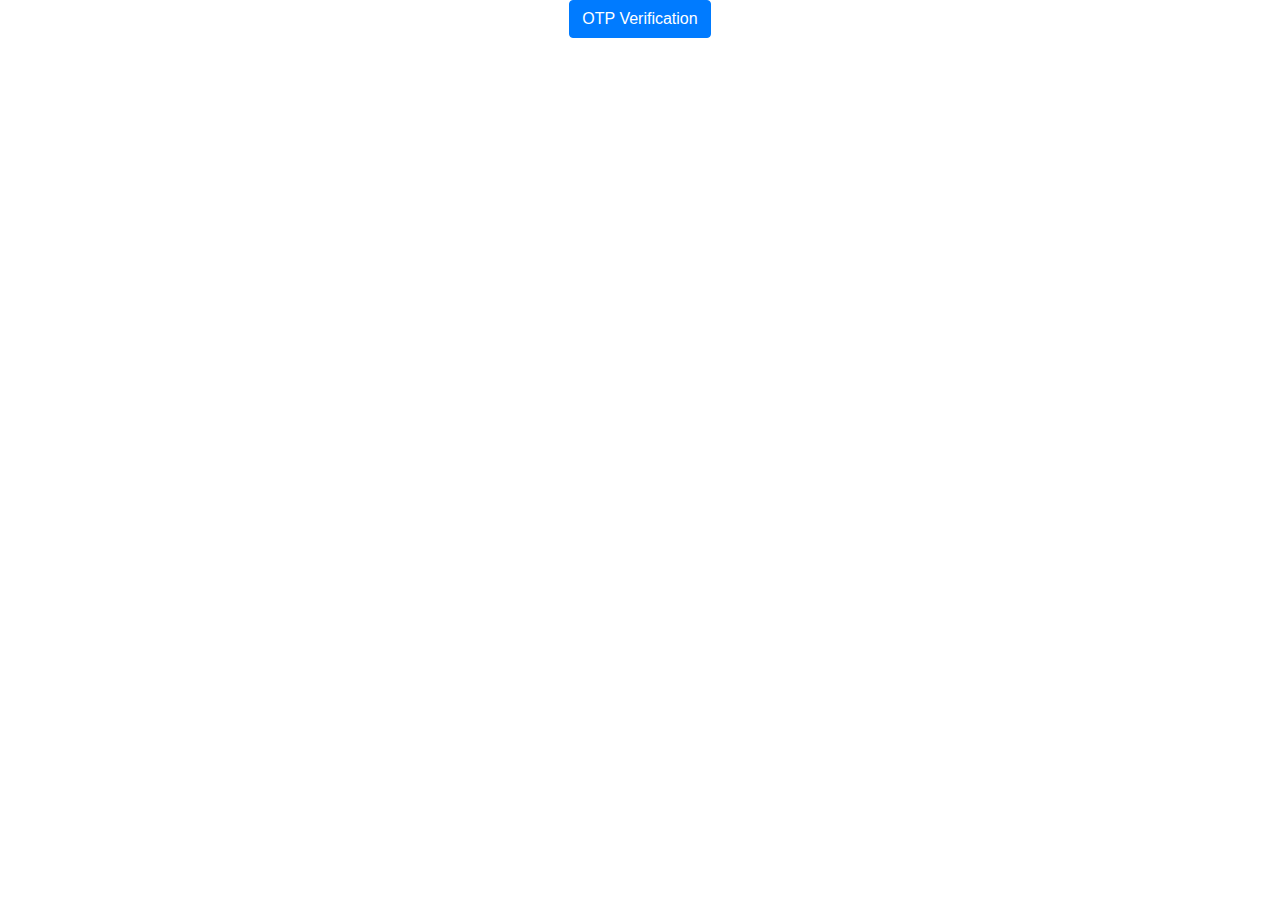
<file: index.html>
<!DOCTYPE html>
<html lang="en">
<head>
    <meta charset="UTF-8">
    <meta http-equiv="X-UA-Compatible" content="IE=edge">
    <meta name="viewport" content="width=device-width, initial-scale=1.0">
    <title>OTP Verification</title>

    <!-- CSS-link -->
    <link rel="stylesheet" href="style.css">

    <!-- Bootstrap-link -->
    <link rel="stylesheet" href="https://maxcdn.bootstrapcdn.com/bootstrap/4.0.0/css/bootstrap.min.css" integrity="sha384-Gn5384xqQ1aoWXA+058RXPxPg6fy4IWvTNh0E263XmFcJlSAwiGgFAW/dAiS6JXm" crossorigin="anonymous">

</head>
<body>
    <div class="text-center">
        <button class="btn btn-primary">
            <a href="main.html" class="btn-primary" style="text-decoration: none;">OTP Verification</a>
        </button>
    </div>
</body>
</html>
</file>
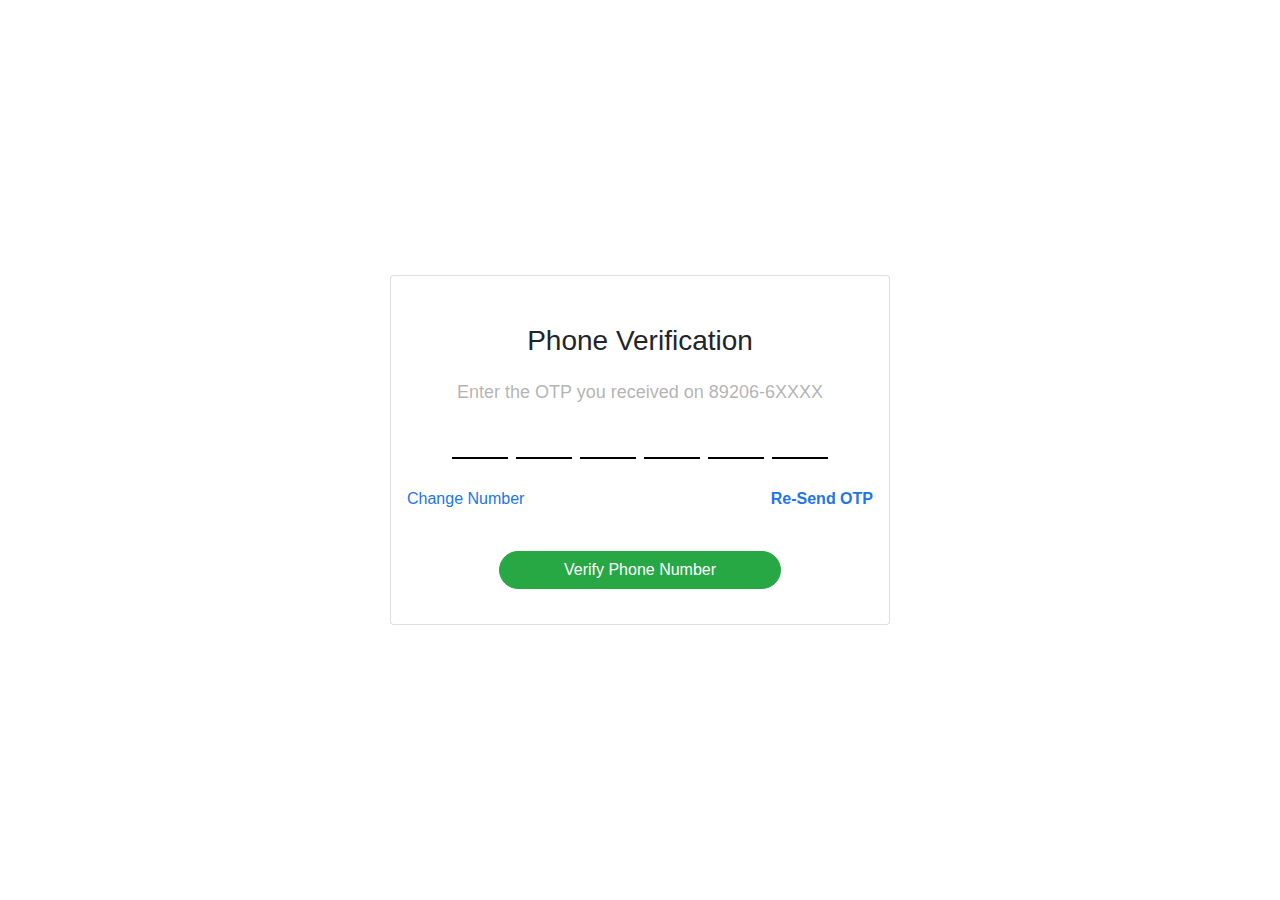
<file: main.html>
<!DOCTYPE html>
<html lang="en">
<head>
    <meta charset="UTF-8">
    <meta http-equiv="X-UA-Compatible" content="IE=edge">
    <meta name="viewport" content="width=device-width, initial-scale=1.0">
    <title>OTP Verification</title>

    <!-- CSS-link -->
    <link rel="stylesheet" href="style.css">

    <!-- AJAX-link -->
    <script src="https://ajax.googleapis.com/ajax/libs/jquery/3.3.1/jquery.min.js"></script>

    <!-- jQuery-link -->
    <script src="https://cdnjs.cloudflare.com/ajax/libs/jquery/3.3.1/jquery.min.js"></script>  

    <!-- Bootstrap-link -->
    <link rel="stylesheet" href="https://maxcdn.bootstrapcdn.com/bootstrap/4.0.0/css/bootstrap.min.css" integrity="sha384-Gn5384xqQ1aoWXA+058RXPxPg6fy4IWvTNh0E263XmFcJlSAwiGgFAW/dAiS6JXm" crossorigin="anonymous">

    <!-- Bootstrap-JavaScript-link -->
    <script src="https://maxcdn.bootstrapcdn.com/bootstrap/3.3.7/js/bootstrap.min.js"></script>

</head>
<body>
    <div class="d-flex justify-content-center align-items-center container app">
        <div class="card py-5 px-3">
            <h3 class="m-0 text-center">Phone Verification</h3><br><h2 class="mobile-text text-center" style="font-size: large;">Enter the OTP you received on 89206-6XXXX</h2>
            <div id="otp" class="d-flex flex-row mt-3 justify-content-center">
                <input type="text" id="input1" class="m-1 text-center " maxlength="1" required tabIndex="1" onkeypress="return isNumberKey(event)" autofocus="">
                <input type="text" id="input1" class="m-1 text-center " maxlength="1" required tabIndex="2" onkeypress="return isNumberKey(event)">
		        <input type="text" id="input1" class="m-1 text-center " maxlength="1" required tabIndex="3" onkeypress="return isNumberKey(event)">
		        <input type="text" id="input1" class="m-1 text-center " maxlength="1" required tabIndex="4" onkeypress="return isNumberKey(event)">
		        <input type="text" id="input1" class="m-1 text-center " maxlength="1" required tabIndex="5" onkeypress="return isNumberKey(event)">
                <input type="text" id="input1" class="m-1 text-center " maxlength="1" required tabIndex="6" onkeypress="return isNumberKey(event)">
            
                <script>
                    function isNumberKey(evt)
                        {
                        	var charCode = (evt.which) ? evt.which : event.keyCode
                        	if (charCode > 31 && (charCode < 48 || charCode > 57))
                        	return false;
                        	return true;
                        }
                </script>

            </div>
            <div class="text-center mt-4">
                <p class="textOne">Change Number</p>
                <p class="textTwo">Re-Send OTP</p>
            </div>
            <div class="text-center mt-4">
                <button type="button" class="btn btn-success" style="border-radius: 25px; padding-inline: 4em;">Verify Phone Number</button>
            </div>
        </div>
    </div>
    
    <script>

        $(function() {
            $('#input1').on('keypress', function(e) {
                if (e.which == 32){
                    window.alert("Space not allowed!");
                    return false;
                }
            });
        });

    </script>

    <script type="text/javascript">

        $(document).on('keypress', 'input,select', function (e) {
            if (e.which == 13) {
                e.preventDefault();
                var $next = $('[tabIndex=' + (+this.tabIndex + 1) + ']');
                console.log($next.length);
                if (!$next.length) {
                $next = $('[tabIndex=1]');}
                $next.focus() .click();
            }
        });

        $(':input').keydown(function(e) {
            if ((e.which == 8 || e.which == 46) && $(this).val() =='') {
                $(this).prev('input').focus();
            }
        });

    </script>

</body>
</html>
</file>
<file: style.css>
.card {
    width: 500px;
    padding: 10px;
    border-radius: 0;
    background: #fff;
    border: none;
    height: 350px;
    position: relative
}

input {
    border: 0;
    outline: 0;
    background: transparent;
    border-bottom: 2px solid black;
    width: 3.5em;
}
.container {
    height: 100vh
}

body {
    background: #eee
}

.mobile-text {
    color: #989696b8;
    font-size: 15px
}

.form-control {
    margin-right: 12px
}

.form-control:focus {
    color: #495057;
    background-color: #fff;
    border-color: #ff8880;
    outline: 0;
    box-shadow: none
}

.textOne{
    float: left;
    font-weight: 500;
    color: rgb(29, 117, 233);
}
.textOne:hover{
    cursor: pointer;
}

.textTwo{
    float: right;
    color: rgb(29, 117, 233);
    font-weight: 700;
}
.textTwo:hover{
    cursor: pointer;
}

.cursor {
    cursor: pointer
}
</file>
